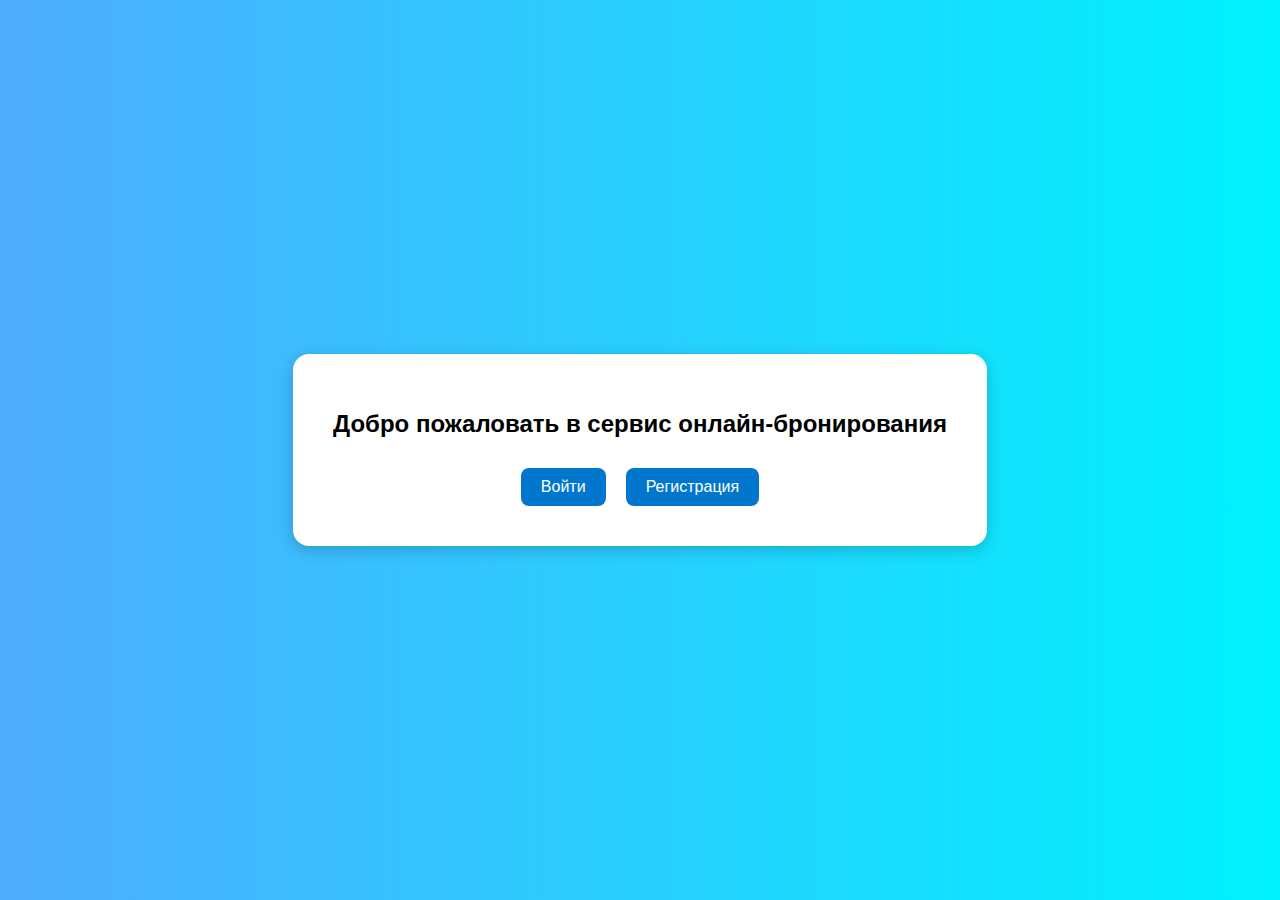
<file: index.html>
<!DOCTYPE html>
<html lang="ru">
  <head>
    <meta charset="UTF-8" />
    <title>Гостиница Онлайн</title>
    <link rel="stylesheet" href="css/styles.css" />
  </head>
  <body>
    <div class="container">
      <h1>Добро пожаловать в сервис онлайн-бронирования</h1>
      <div class="buttons">
        <a href="login.html" class="btn">Войти</a>
        <a href="register.html" class="btn">Регистрация</a>
      </div>
    </div>
  </body>
</html>
</file>
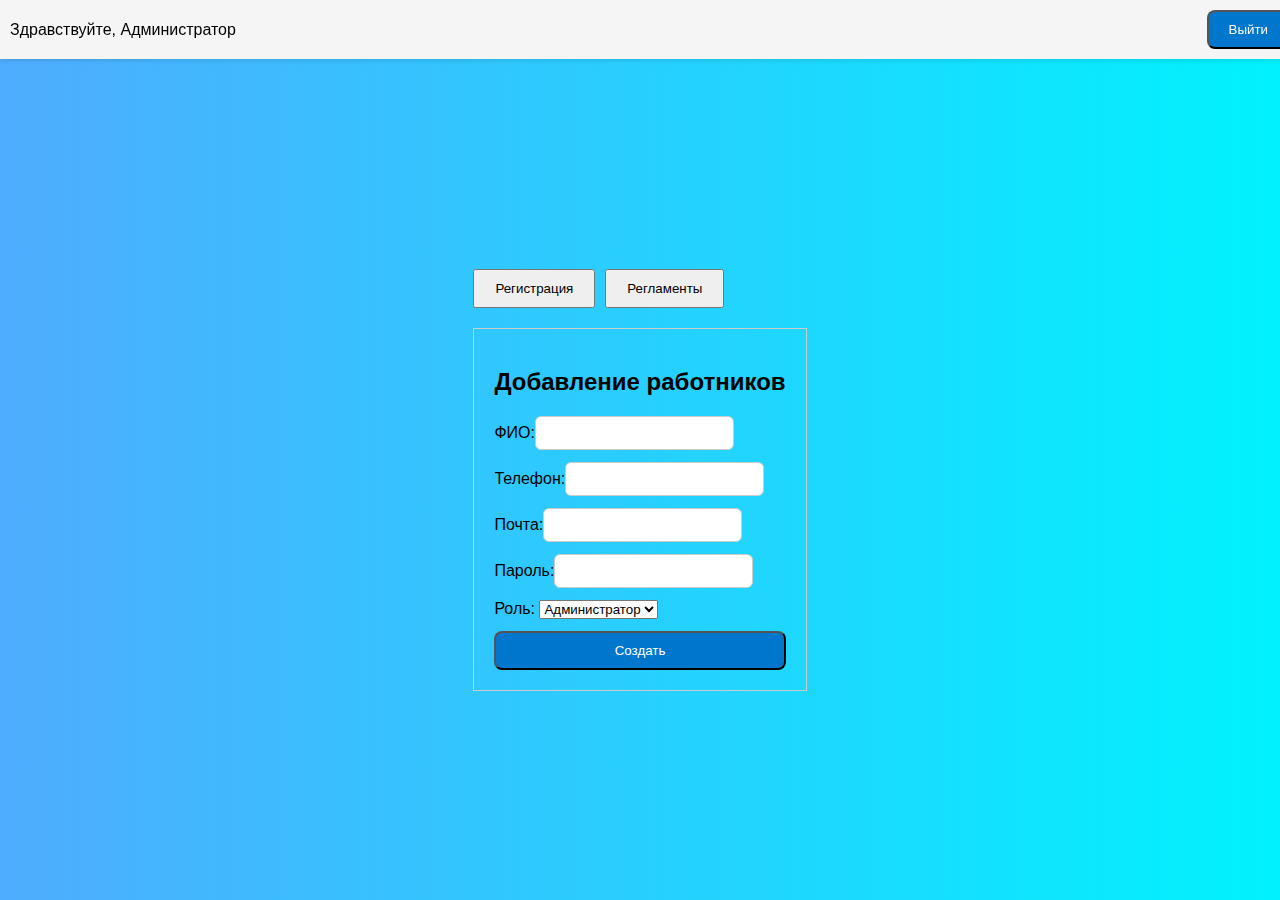
<file: admin.html>
<!DOCTYPE html>
<html lang="ru">
  <head>
    <meta charset="UTF-8" />
    <title>Администратор</title>
    <link rel="stylesheet" href="css/styles.css" />
    <link rel="stylesheet" href="css/admin.css" />
  </head>
  <body>
    <header class="header">
      <div class="user-info">
        <span id="adminName">Здравствуйте, Администратор</span>
      </div>
      <button onclick="logout()" class="btn logout-btn">Выйти</button>
    </header>
    <div class="admin-container">
      <div class="tabs">
        <button class="tab-btn" onclick="openTab('registration')">
          Регистрация
        </button>
        <!-- <button class="tab-btn" onclick="openTab('users')">Работники</button> -->
        <button class="tab-btn" onclick="openTab('rules')">Регламенты</button>
      </div>

      <!-- Вкладка регистрации -->
      <div class="tab-content" id="registration">
        <h2>Добавление работников</h2>
        <form id="adminRegisterForm">
          <label>ФИО:<input type="text" id="fullName" required /></label>
          <label>Телефон:<input type="tel" id="phone" required /></label>
          <label>Почта:<input type="email" id="email" required /></label>
          <label>Пароль:<input type="password" id="password" required /></label>
          <label
            >Роль:
            <select id="role">
              <option value="2">Администратор</option>
              <option value="3">Менеджер</option>
            </select>
          </label>
          <button type="submit" class="btn">Создать</button>
        </form>
      </div>

      <!-- Вкладка пользователей -->
      <div class="tab-content" id="users" style="display: none">
        <h2>Работники</h2>
        <table id="usersTable">
          <thead>
            <tr>
              <th>ID</th>
              <th>ФИО</th>
              <th>Телефон</th>
              <th>Почта</th>
              <th>Пароль</th>
              <th>Роль</th>
              <th>Активность</th>
              <th>Действия</th>
            </tr>
          </thead>
          <tbody></tbody>
        </table>
      </div>

      <!-- Вкладка регламентов -->
      <div class="tab-content" id="rules" style="display: none">
        <h2>Регламенты</h2>
        <button class="btn" onclick="addRule()">Добавить регламент</button>
        <table id="rulesTable">
          <thead>
            <tr>
              <th>ID</th>
              <th>Наименование</th>
              <th>Ссылка на файл</th>
              <th>Действия</th>
            </tr>
          </thead>
          <tbody>
            <!-- динамически заполняется -->
          </tbody>
        </table>
      </div>

      <!-- Модальное окно -->
      <div id="ruleModal" class="modal" style="display: none">
        <div class="modal-content">
          <span class="close" onclick="closeRuleModal()">&times;</span>
          <h3 id="ruleModalTitle">Добавить регламент</h3>
          <form id="ruleForm">
            <input type="hidden" id="ruleId" />
            <label
              >Наименование: <input type="text" id="ruleName" required
            /></label>
            <label
              >Ссылка на файл: <input type="text" id="ruleFileUrl" required
            /></label>
            <button type="submit" class="btn">Сохранить</button>
          </form>
        </div>
      </div>
      <!-- Модальное окно редактирования пользователя -->
      <div id="userModal" class="modal" style="display: none">
        <div class="modal-content">
          <span class="close" onclick="closeUserModal()">&times;</span>
          <h3 id="userModalTitle">Редактировать пользователя</h3>
          <form id="userForm">
            <input type="hidden" id="editUserId" />
            <label>ФИО: <input type="text" id="editFullName" required /></label>
            <label>Телефон: <input type="tel" id="editPhone" required /></label>
            <label>Почта: <input type="email" id="editEmail" required /></label>
            <label
              >Пароль: <input type="text" id="editPassword" required
            /></label>
            <label>
              Роль:
              <select id="editRole">
                <option value="1">Клиент</option>
                <option value="2">Администратор</option>
                <option value="3">Менеджер</option>
                <option value="4">Горничная</option>
              </select>
            </label>
            <label>
              Активен:
              <select id="editIsActive">
                <option value="true">Да</option>
                <option value="false">Нет</option>
              </select>
            </label>
            <button type="submit" class="btn">Сохранить</button>
          </form>
        </div>
      </div>
    </div>

    <script src="js/admin.js"></script>
  </body>
</html>
</file>
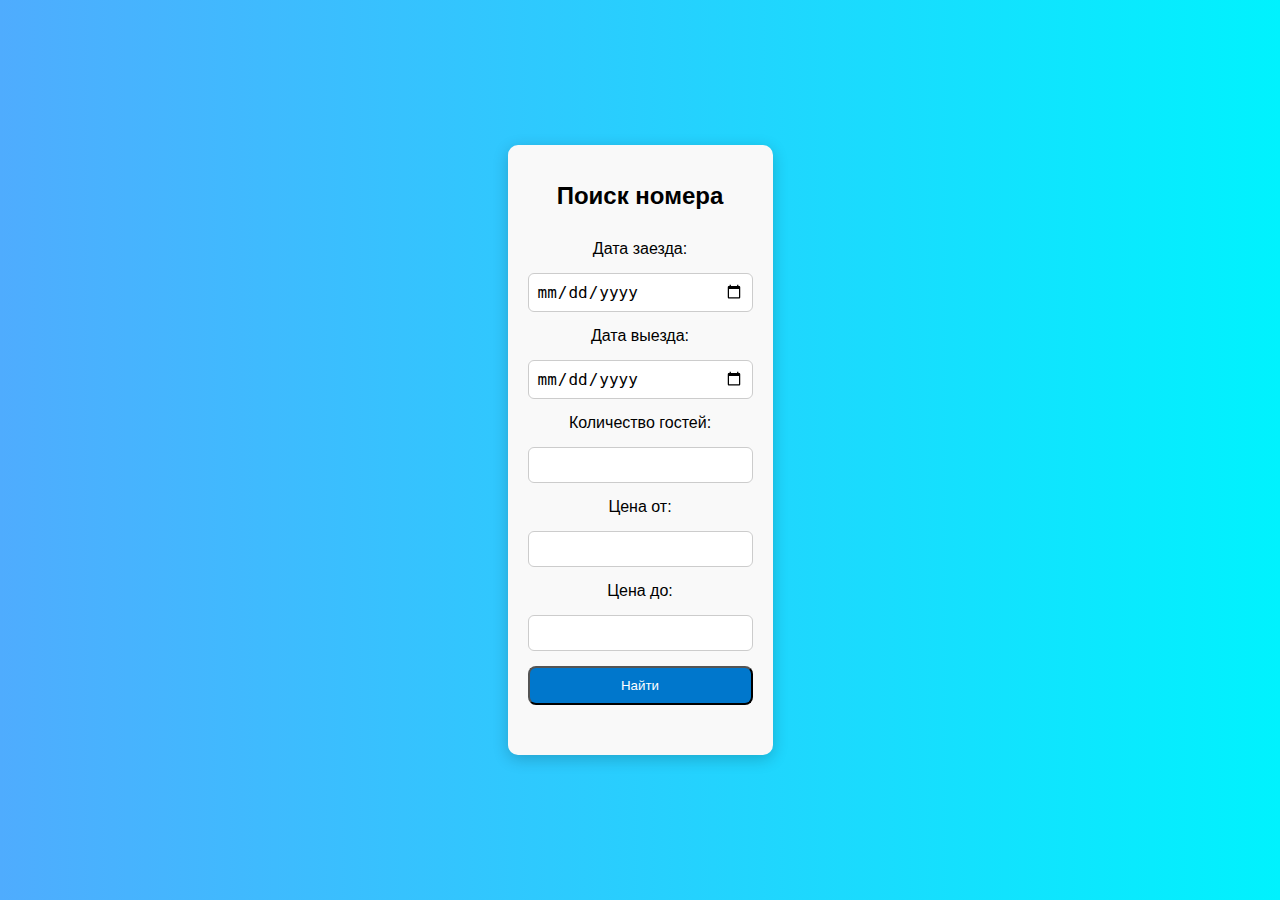
<file: booking.html>
<!DOCTYPE html>
<html lang="ru">
  <head>
    <meta charset="UTF-8" />
    <title>Оформление брони</title>
    <link rel="stylesheet" href="css/styles.css" />
  </head>
  <body>
    <div class="container">
      <h1>Оформление брони</h1>
      <div id="roomInfo"></div>

      <form id="bookingForm">
        <h3>Выберите дату заезда и выезда:</h3>
        <label for="checkInDate">Дата заезда:</label>
        <input type="date" id="checkInDate" required /><br />

        <label for="checkOutDate">Дата выезда:</label>
        <input type="date" id="checkOutDate" required /><br /><br />

        <h3>Выберите способ оплаты:</h3>
        <label>
          <input type="radio" name="payment" value="card" required />
          Банковская карта </label
        ><br />
        <label>
          <input type="radio" name="payment" value="yoomoney" /> ЮMoney </label
        ><br />
        <label> <input type="radio" name="payment" value="sbp" /> СБП </label
        ><br /><br />

        <label>Дополнительный контактный номер:</label><br />
        <input
          type="tel"
          id="contactNumber"
          required
          placeholder="+7 (___) ___-__-__"
        /><br /><br />

        <button type="submit" class="btn">Оплатить</button>
      </form>
    </div>

    <script src="js/booking.js"></script>
  </body>
</html>
</file>
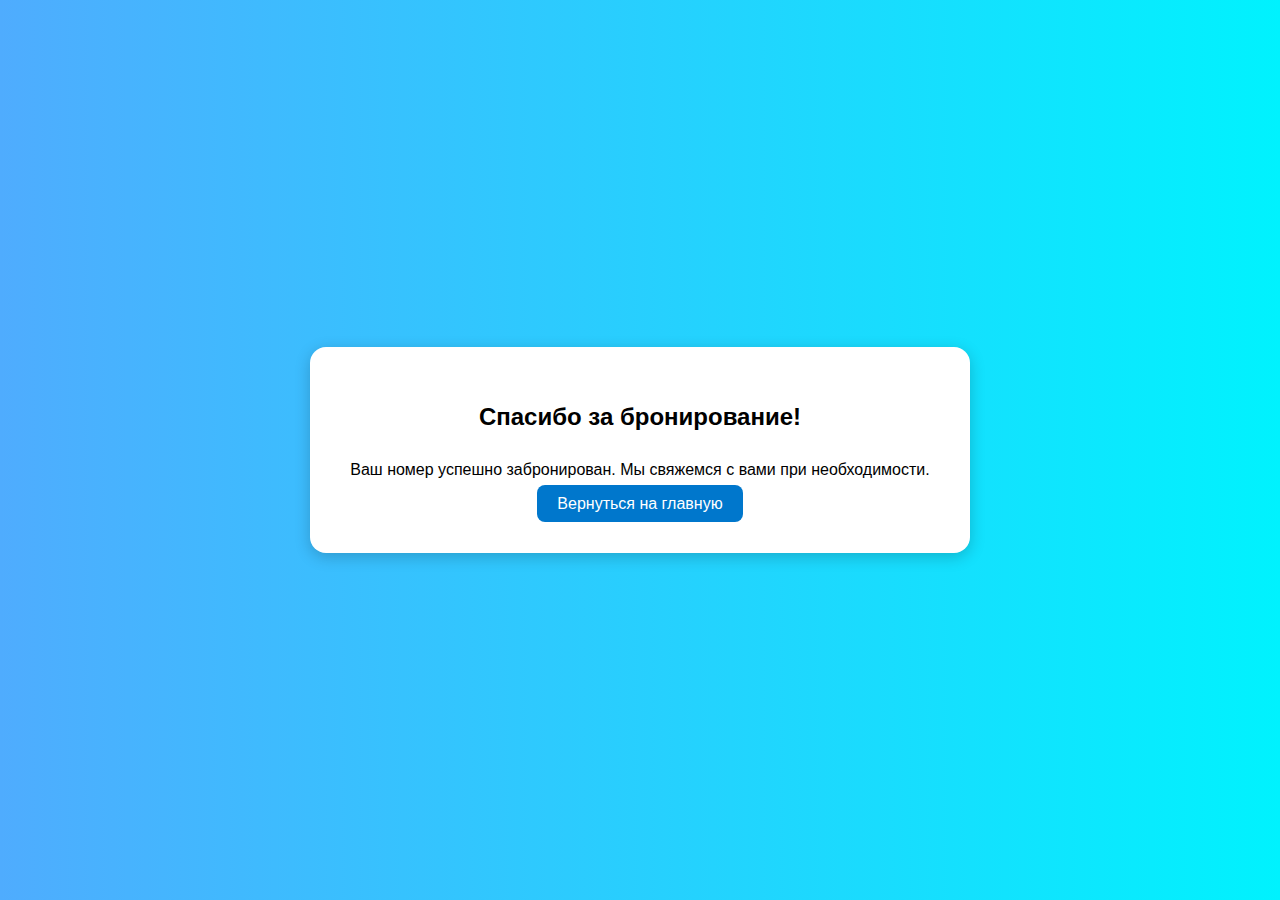
<file: booking_success.html>
<!DOCTYPE html>
<html lang="ru">
  <head>
    <meta charset="UTF-8" />
    <title>Успешное бронирование</title>
    <link rel="stylesheet" href="css/styles.css" />
  </head>
  <body>
    <div class="container">
      <h1>Спасибо за бронирование!</h1>
      <p>
        Ваш номер успешно забронирован. Мы свяжемся с вами при необходимости.
      </p>
      <a href="profile/home.html" class="btn">Вернуться на главную</a>
    </div>
  </body>
</html>
</file>
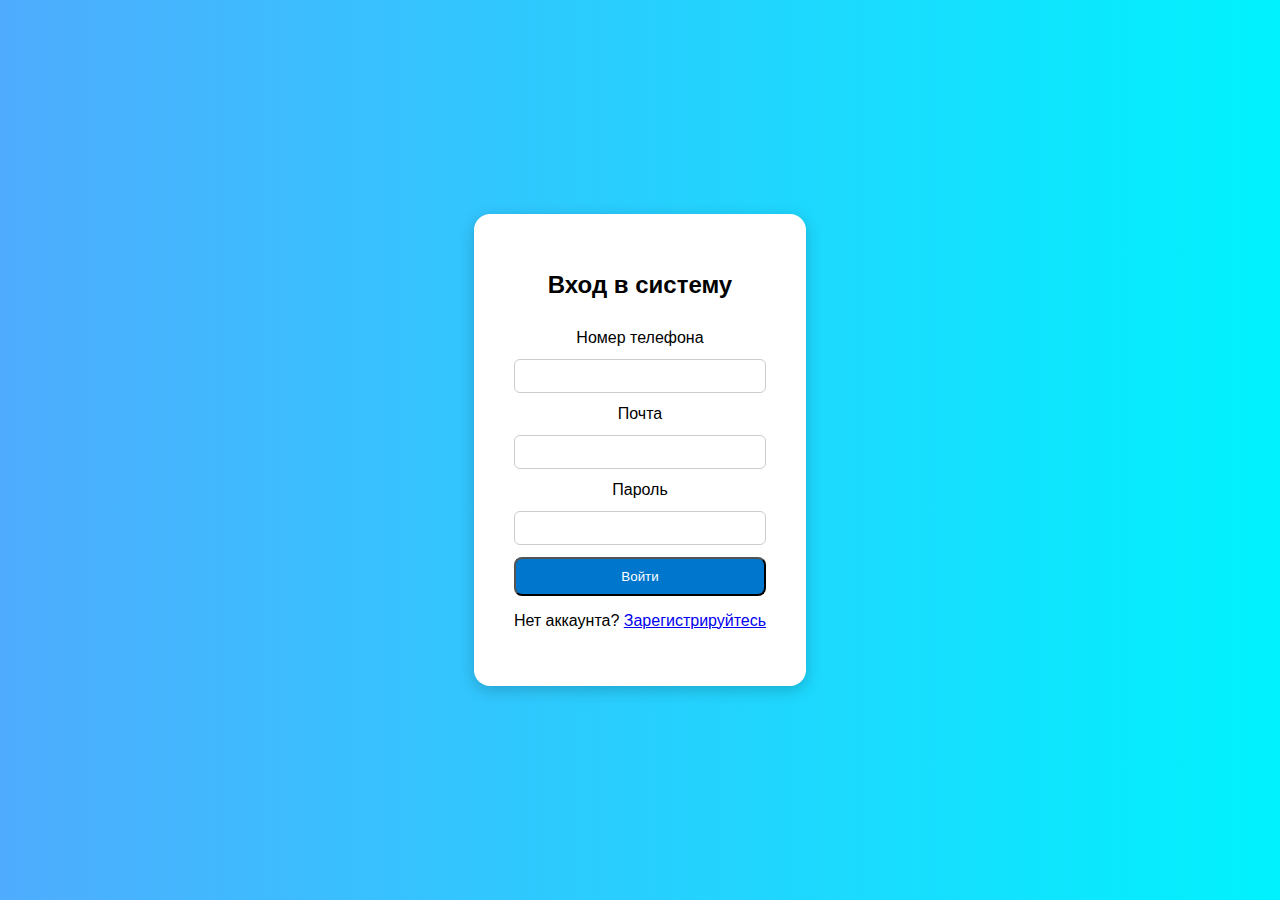
<file: bookingDetails.html>
<!DOCTYPE html>
<html lang="ru">
  <head>
    <meta charset="UTF-8" />
    <title>Информация о брони</title>
    <link rel="stylesheet" href="../css/styles.css" />
  </head>
  <body>
    <button class="btn" id="backBtn">Назад</button>
    <div class="container">
      <h1>Информация о бронировании</h1>
      <div id="bookingInfo"></div>
      <button id="cancelBtn" class="btn red">Отменить бронь</button>
      <button id="editBtn" class="btn">Изменить</button>
    </div>
    <script src="../js/bookingDetails.js"></script>
  </body>
</html>
</file>
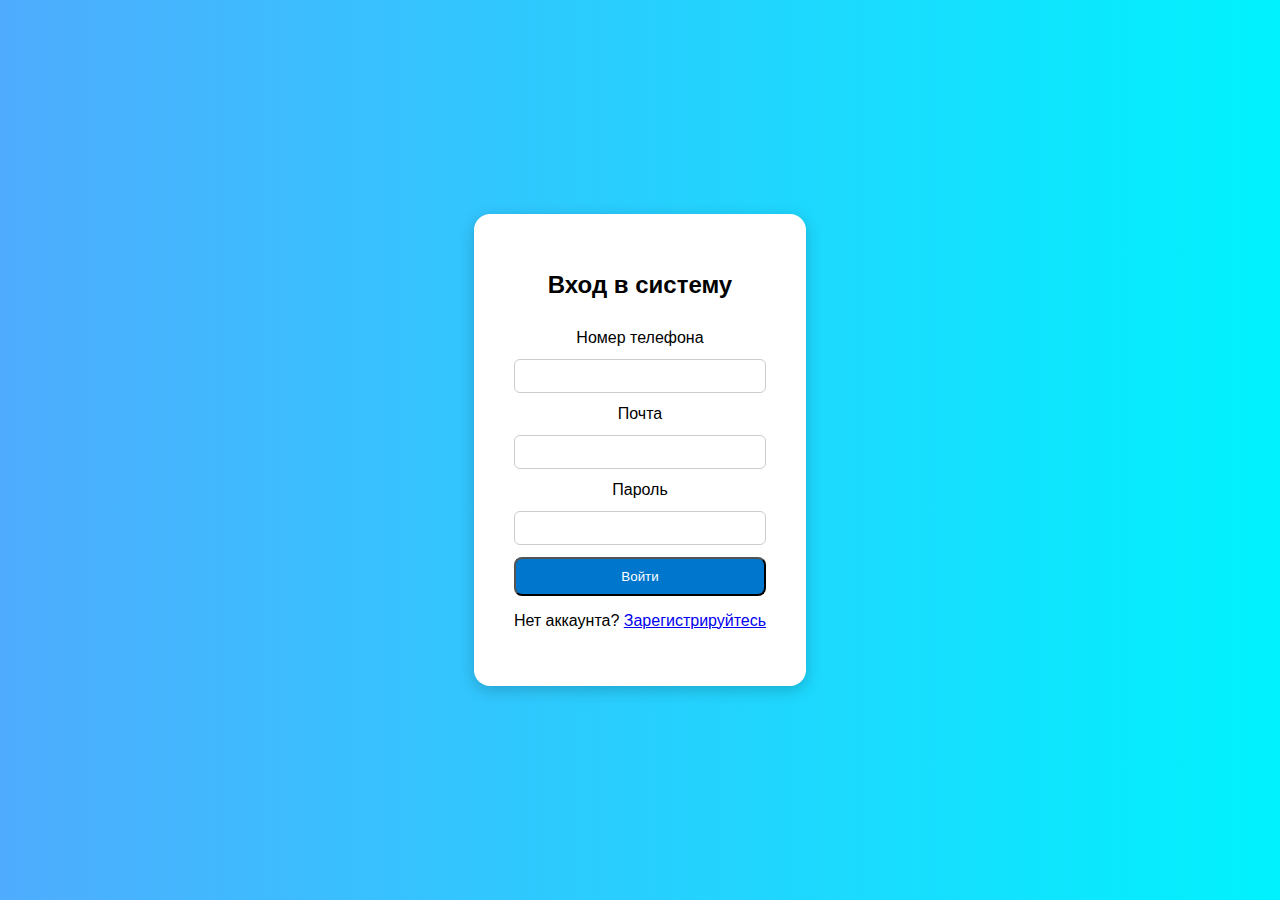
<file: editBooking.html>
<!DOCTYPE html>
<html lang="ru">
  <head>
    <meta charset="UTF-8" />
    <title>Редактировать бронь</title>
    <link rel="stylesheet" href="../css/styles.css" />
  </head>
  <body>
    <div class="container">
      <h1>Редактировать бронь</h1>
      <form id="editForm">
        <label for="checkIn">Дата заезда:</label>
        <input type="date" id="checkIn" name="checkIn" required />

        <label for="checkOut">Дата выезда:</label>
        <input type="date" id="checkOut" name="checkOut" required />

        <button type="submit" class="btn">Сохранить изменения</button>
      </form>
    </div>
    <script src="../js/editBooking.js"></script>
  </body>
</html>
</file>
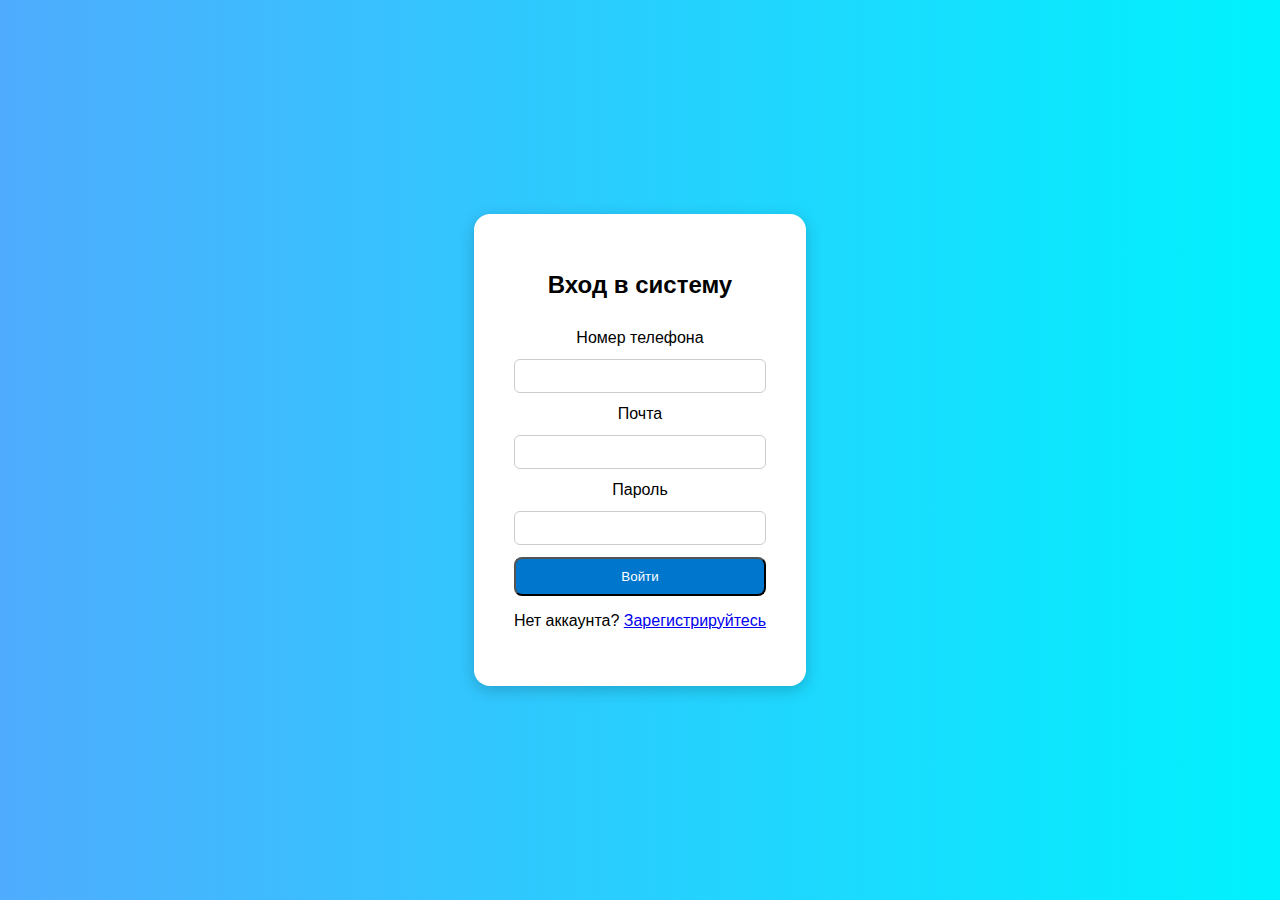
<file: login.html>
<!DOCTYPE html>
<html lang="ru">
  <head>
    <meta charset="UTF-8" />
    <title>Вход</title>
    <link rel="stylesheet" href="css/styles.css" />
  </head>
  <body>
    <div class="container">
      <h1>Вход в систему</h1>
      <form id="loginForm">
        <label for="username">Номер телефона</label>
        <input type="text" id="username" name="username" required />

        <label for="username">Почта</label>
        <input type="text" id="username" name="username" required />

        <label for="password">Пароль</label>
        <input type="password" id="password" name="password" required />

        <button type="submit" class="btn">Войти</button>
      </form>
      <p>Нет аккаунта? <a href="register.html">Зарегистрируйтесь</a></p>
    </div>

    <script src="js/auth.js"></script>
  </body>
</html>
</file>
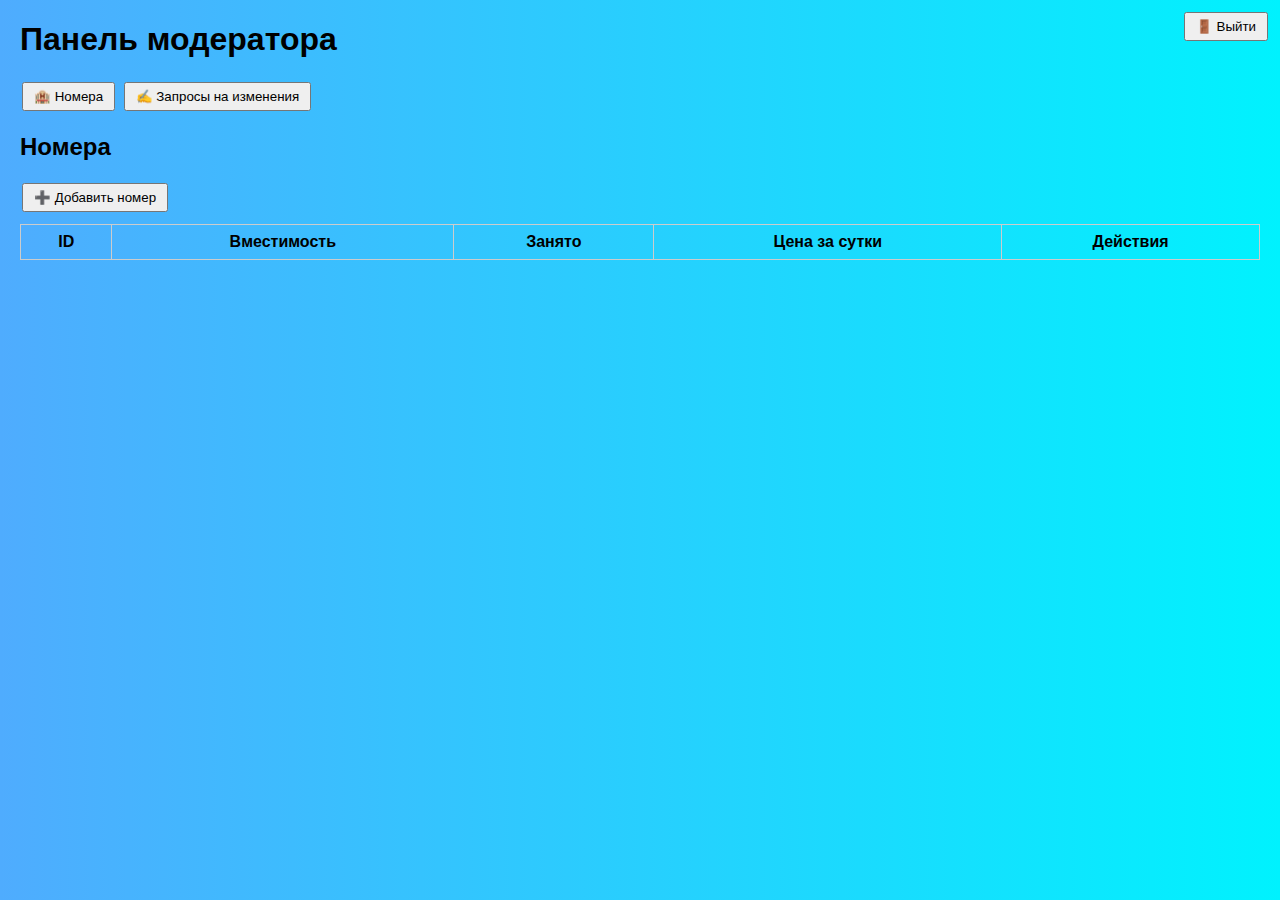
<file: moderator.html>
<!DOCTYPE html>
<html lang="ru">
  <head>
    <meta charset="UTF-8" />
    <title>Панель модератора</title>
    <link rel="stylesheet" href="css/moderator.css" />
  </head>
  <body>
    <h1>Панель модератора</h1>
    <button id="logoutBtn" onclick="logout()">🚪 Выйти</button>

    <!-- Навигация по вкладкам -->
    <div class="tabs">
      <button onclick="showTab('roomsTab')">🏨 Номера</button>
      <button onclick="showTab('editRequestsTab')">
        ✍️ Запросы на изменения
      </button>
    </div>

    <!-- Вкладка "Номера" -->
    <div id="roomsTab" class="tab-content">
      <h2>Номера</h2>
      <button onclick="openRoomModal()">➕ Добавить номер</button>
      <table id="roomsTable">
        <thead>
          <tr>
            <th>ID</th>
            <th>Вместимость</th>
            <th>Занято</th>
            <th>Цена за сутки</th>
            <th>Действия</th>
          </tr>
        </thead>
        <tbody></tbody>
      </table>
    </div>

    <!-- Вкладка "Запросы на изменения" -->
    <div id="editRequestsTab" class="tab-content" style="display: none">
      <h2>Запросы на изменения брони</h2>
      <table id="requestsTable">
        <thead>
          <tr>
            <th>ID</th>
            <th>Клиент</th>
            <th>Дата заезда</th>
            <th>Дата выезда</th>
            <th>Номер</th>
            <th>Действия</th>
          </tr>
        </thead>
        <tbody></tbody>
      </table>
    </div>

    <!-- Модальное окно для деталей запроса -->
    <div id="requestModal" class="modal" style="display: none">
      <div class="modal-content">
        <span class="close" onclick="closeRequestModal()">×</span>
        <h3>Детали запроса</h3>
        <p><strong>ID запроса:</strong> <span id="modalRequestId"></span></p>
        <p><strong>Клиент ID:</strong> <span id="modalClientId"></span></p>
        <p><strong>Дата заезда:</strong> <span id="modalCheckInDate"></span></p>
        <p>
          <strong>Дата выезда:</strong> <span id="modalCheckOutDate"></span>
        </p>
        <p><strong>Номер:</strong> <span id="modalRoomId"></span></p>
        <p><strong>Комментарий:</strong> <span id="modalComment"></span></p>

        <!-- Кнопки для принятия и отклонения запроса -->
        <div class="modal-buttons">
          <button onclick="acceptRequest()">Принять запрос</button>
          <button onclick="rejectRequest()">Отклонить запрос</button>
        </div>
      </div>
    </div>

    <!-- Модальное окно для добавления/редактирования номера -->
    <div id="roomModal" class="modal" style="display: none">
      <div class="modal-content">
        <span class="close" onclick="closeRoomModal()">×</span>
        <h3 id="roomModalTitle">Добавить номер</h3>
        <form id="roomForm">
          <input type="hidden" id="roomId" />
          <label for="roomCapacity">Вместимость:</label>
          <input type="number" id="roomCapacity" required />
          <label for="roomOccupied">Занято:</label>
          <select id="roomOccupied" required>
            <option value="true">Да</option>
            <option value="false">Нет</option>
          </select>
          <label for="roomPrice">Цена за сутки:</label>
          <input type="number" id="roomPrice" required />
          <button type="submit">Сохранить</button>
        </form>
      </div>
    </div>

    <script src="js/moderator.js"></script>
  </body>
</html>
</file>
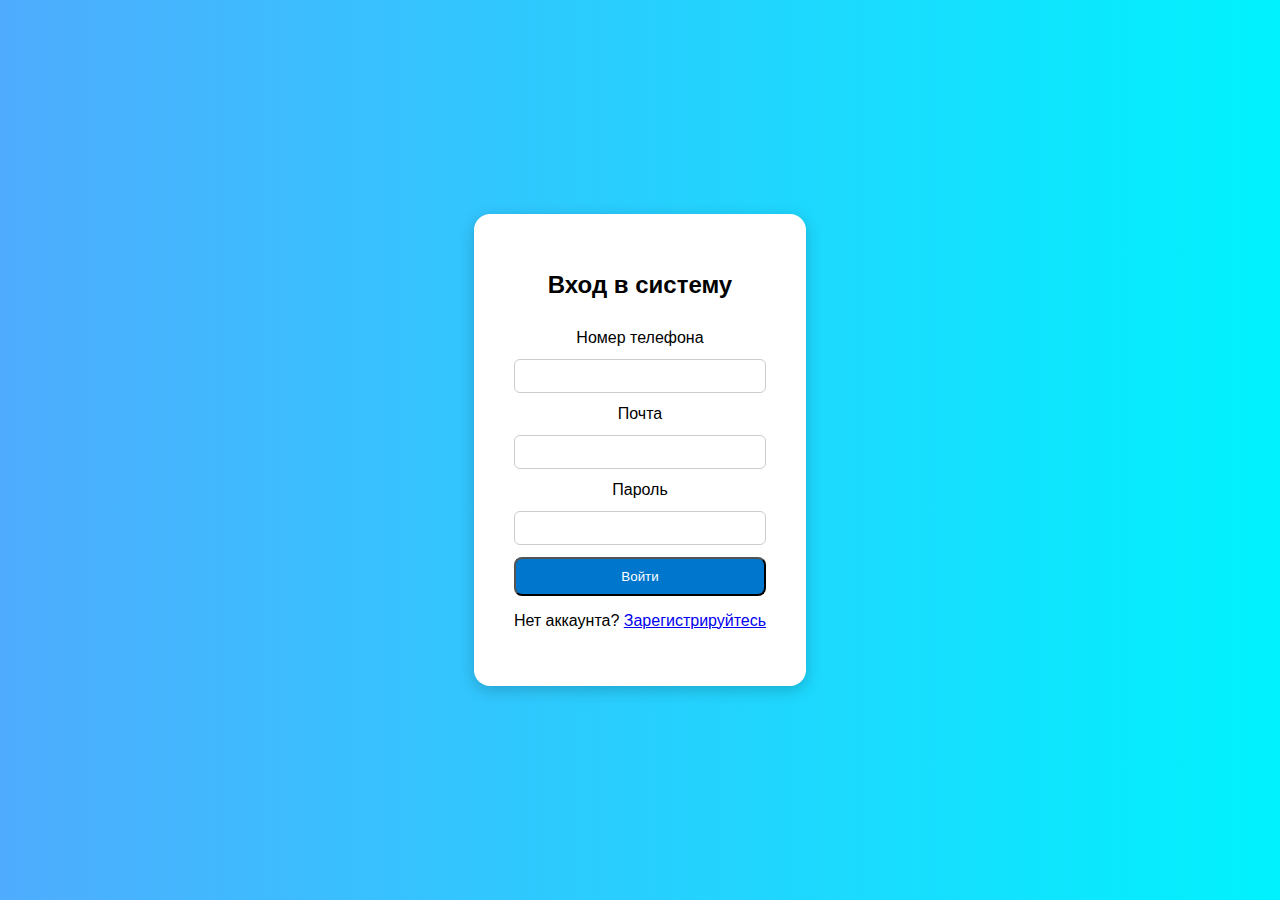
<file: myBookings.html>
<!DOCTYPE html>
<html lang="ru">
  <head>
    <meta charset="UTF-8" />
    <title>Мои брони</title>
    <link rel="stylesheet" href="../css/styles.css" />
  </head>
  <body>
    <button class="btn" id="backBtn">Назад</button>
    <div class="container">
      <h1>Мои брони</h1>
      <table id="bookingsTable">
        <thead>
          <tr>
            <th>ID комнаты</th>
            <th>Дата заезда</th>
            <th>Дата выезда</th>
            <th>Стоимость</th>
            <th>Действия</th>
          </tr>
        </thead>
        <tbody></tbody>
      </table>
    </div>
    <script src="../js/myBookings.js"></script>
  </body>
</html>
</file>
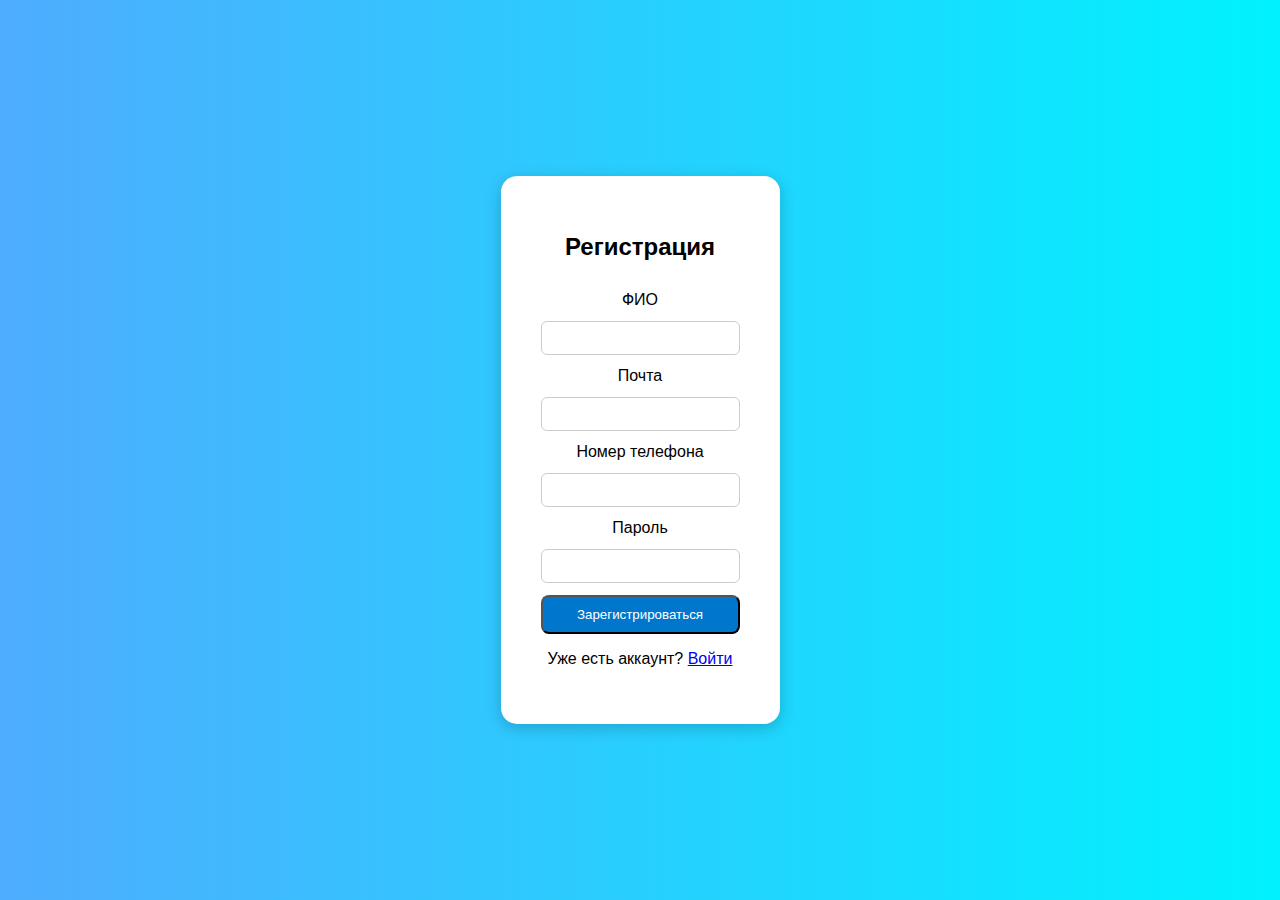
<file: register.html>
<!DOCTYPE html>
<html lang="ru">
  <head>
    <meta charset="UTF-8" />
    <title>Регистрация</title>
    <link rel="stylesheet" href="css/styles.css" />
  </head>
  <body>
    <div class="container">
      <h1>Регистрация</h1>
      <form id="registerForm">
        <label for="fullName">ФИО</label>
        <input type="text" id="fullName" name="fullName" required />

        <label for="email">Почта</label>
        <input type="email" id="email" name="email" required />

        <label for="phone">Номер телефона</label>
        <input type="tel" id="phone" name="phone" required />

        <label for="password">Пароль</label>
        <input type="password" id="password" name="password" required />

        <button type="submit" class="btn">Зарегистрироваться</button>
      </form>
      <p>Уже есть аккаунт? <a href="login.html">Войти</a></p>
    </div>

    <script src="js/auth.js"></script>
  </body>
</html>
</file>
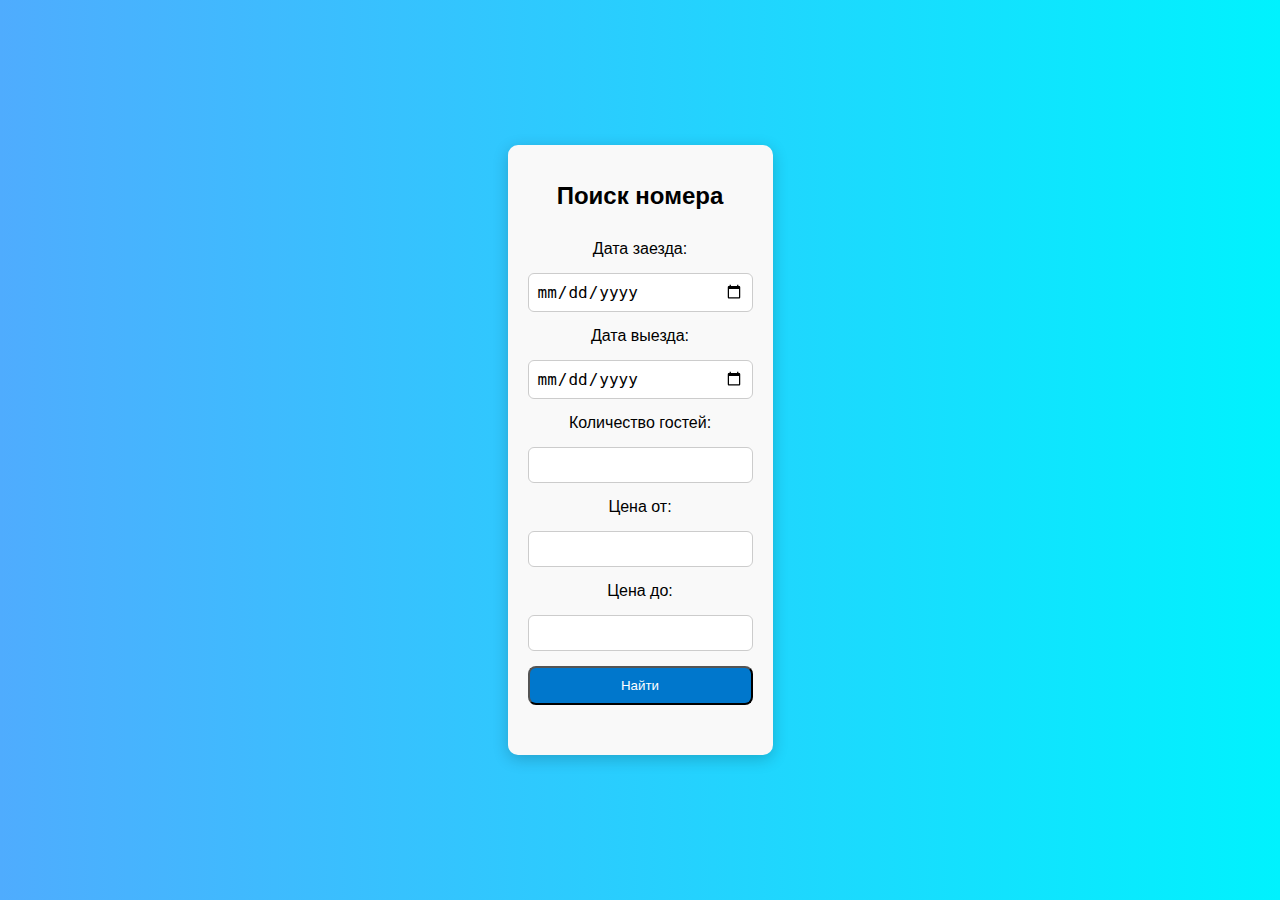
<file: search.html>
<!DOCTYPE html>
<html lang="ru">
  <head>
    <meta charset="UTF-8" />
    <title>Поиск номера</title>
    <link rel="stylesheet" href="css/styles.css" />
    <link rel="stylesheet" href="css/search.css" />
  </head>
  <body>
    <div class="container">
      <h1>Поиск номера</h1>
      <form id="searchForm">
        <label for="checkIn">Дата заезда:</label>
        <input type="date" id="checkIn" name="checkIn" required />

        <label for="checkOut">Дата выезда:</label>
        <input type="date" id="checkOut" name="checkOut" required />

        <label for="guests">Количество гостей:</label>
        <input type="number" id="guests" name="guests" min="1" required />

        <label for="priceFrom">Цена от:</label>
        <input type="number" id="priceFrom" name="priceFrom" min="0" />

        <label for="priceTo">Цена до:</label>
        <input type="number" id="priceTo" name="priceTo" min="0" />

        <button type="submit" class="btn">Найти</button>
      </form>

      <div id="results" class="results"></div>
    </div>

    <script src="js/search.js"></script>
  </body>
</html>
</file>
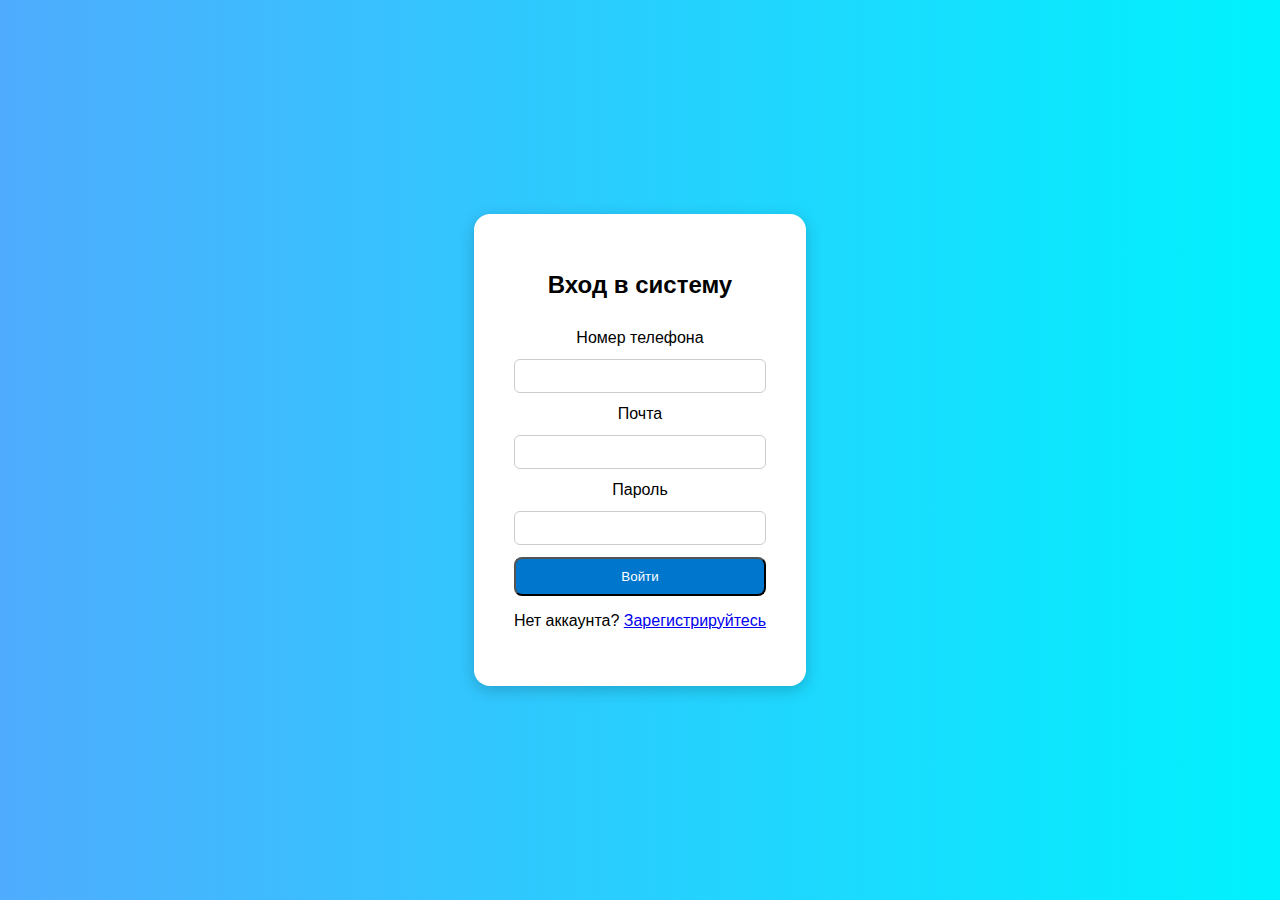
<file: profile/home.html>
<!DOCTYPE html>
<html lang="ru">
  <head>
    <meta charset="UTF-8" />
    <title>Главная - Гостиница</title>
    <link rel="stylesheet" href="../css/styles.css" />
    <link rel="stylesheet" href="../css/profile.css" />
  </head>
  <body>
    <div class="header">
      <div id="greeting">Здравствуйте!</div>
      <!-- <button id="logoutBtn" class="btn logout-btn">🚪 Выйти</button> -->
    </div>

    <div class="main-buttons">
      <button id="searchBtn" class="btn">Поиск номера</button>
      <button id="bookingsBtn" class="btn">Мои брони</button>
    </div>

    <script src="../js/profile.js"></script>
  </body>
</html>
</file>
<file: css/styles.css>
body {
  font-family: Arial, sans-serif;
  background: linear-gradient(to right, #4facfe, #00f2fe);
  margin: 0;
  padding: 0;
  display: flex;
  align-items: center;
  justify-content: center;
  height: 100vh;
}

.container {
  text-align: center;
  background: white;
  padding: 40px;
  border-radius: 16px;
  box-shadow: 0 4px 16px rgba(0, 0, 0, 0.2);
}

h1 {
  margin-bottom: 30px;
  font-size: 24px;
}

.buttons {
  display: flex;
  justify-content: center;
  gap: 20px;
}

.btn {
  padding: 10px 20px;
  background-color: #0077cc;
  color: white;
  text-decoration: none;
  border-radius: 8px;
  transition: background-color 0.3s ease;
}

.btn:hover {
  background-color: #005fa3;
}

/* стили для формы */
form {
  display: flex;
  flex-direction: column;
  gap: 12px;
  margin-top: 20px;
}

input {
  padding: 8px;
  border: 1px solid #ccc;
  border-radius: 6px;
  font-size: 14px;
}
</file>
<file: css/admin.css>
.admin-container {
  max-width: 900px;
  margin: auto;
  padding: 20px;
  padding-top: 80px; /* Добавляем отступ, соответствующий высоте header */
}

.tabs {
  display: flex;
  gap: 10px;
  margin-bottom: 20px;
}

.tab-btn {
  padding: 10px 20px;
  cursor: pointer;
}

.tab-content {
  border: 1px solid #ccc;
  padding: 20px;
}

.table-wrapper {
  overflow-x: auto;
  max-width: 100%;
}

table {
  width: 100%;
  border-collapse: collapse;
  table-layout: auto;
}

th,
td {
  border: 2px solid #555;
  padding: 8px;
  white-space: nowrap;
  text-overflow: ellipsis;
  overflow: hidden;
}

.modal {
  position: fixed;
  z-index: 999;
  left: 0;
  top: 0;
  width: 100%;
  height: 100%;
  background: rgba(0, 0, 0, 0.5);
  display: flex;
  justify-content: center;
  align-items: center;
}

.modal-content {
  background: white;
  padding: 20px;
  border-radius: 8px;
  width: 300px;
}

.modal .close {
  float: right;
  cursor: pointer;
  font-size: 20px;
}

.header {
  position: fixed;
  top: 0;
  left: 0;
  width: 100%;
  background-color: #f5f5f5; /* Можешь поменять цвет */
  padding: 10px 20px 10px 10px;
  box-shadow: 0 2px 4px rgba(0, 0, 0, 0.1);
  z-index: 1000;
  display: flex;
  justify-content: space-between;
  align-items: center;
}
</file>
<file: css/moderator.css>
body {
  font-family: Arial, sans-serif;
  margin: 20px;
  background: linear-gradient(to right, #4facfe, #00f2fe);
}

.tab-content {
  margin-top: 20px;
}

table {
  width: 100%;
  border-collapse: collapse;
  margin-top: 10px;
}

th,
td {
  border: 1px solid #ccc;
  padding: 8px;
  text-align: center;
}

button {
  padding: 5px 10px;
  margin: 2px;
}

.modal {
  position: fixed;
  z-index: 999;
  left: 0;
  top: 0;
  width: 100%;
  height: 100%;
  background-color: rgba(0, 0, 0, 0.5);
  display: flex;
  justify-content: center;
  align-items: center;
}

.modal-content {
  background: white;
  padding: 20px;
  border-radius: 10px;
  width: 400px;
  position: relative;
}

.close {
  position: absolute;
  right: 15px;
  top: 10px;
  cursor: pointer;
  font-size: 20px;
}

form label {
  display: block;
  margin-top: 10px;
}

input,
select {
  width: 100%;
  padding: 6px;
  margin-top: 4px;
}

#logoutBtn {
  position: absolute;
  top: 10px;
  right: 10px;
}
</file>
<file: css/search.css>
.container {
  max-width: 600px;
  margin: 50px auto;
  padding: 20px;
  background: #f9f9f9;
  border-radius: 10px;
}

form {
  display: flex;
  flex-direction: column;
  gap: 15px;
}

input[type="date"],
input[type="number"] {
  padding: 8px;
  font-size: 16px;
  border: 1px solid #ccc;
  border-radius: 6px;
}

.results {
  margin-top: 30px;
}

.result-item {
  background: #ffffff;
  padding: 15px;
  border: 1px solid #ddd;
  margin-bottom: 10px;
  border-radius: 6px;
}
</file>
<file: css/profile.css>
.header {
  display: flex;
  justify-content: space-between;
  align-items: center;
  background-color: #f0f0f0;
  padding: 10px 20px;
}

.main-buttons {
  display: flex;
  flex-direction: column;
  gap: 15px;
  margin: 50px auto;
  width: 200px;
}

.btn {
  padding: 12px;
  font-size: 16px;
  border: none;
  background-color: #3498db;
  color: white;
  border-radius: 5px;
  cursor: pointer;
  transition: background-color 0.2s;
}

.btn:hover {
  background-color: #2980b9;
}
</file>
